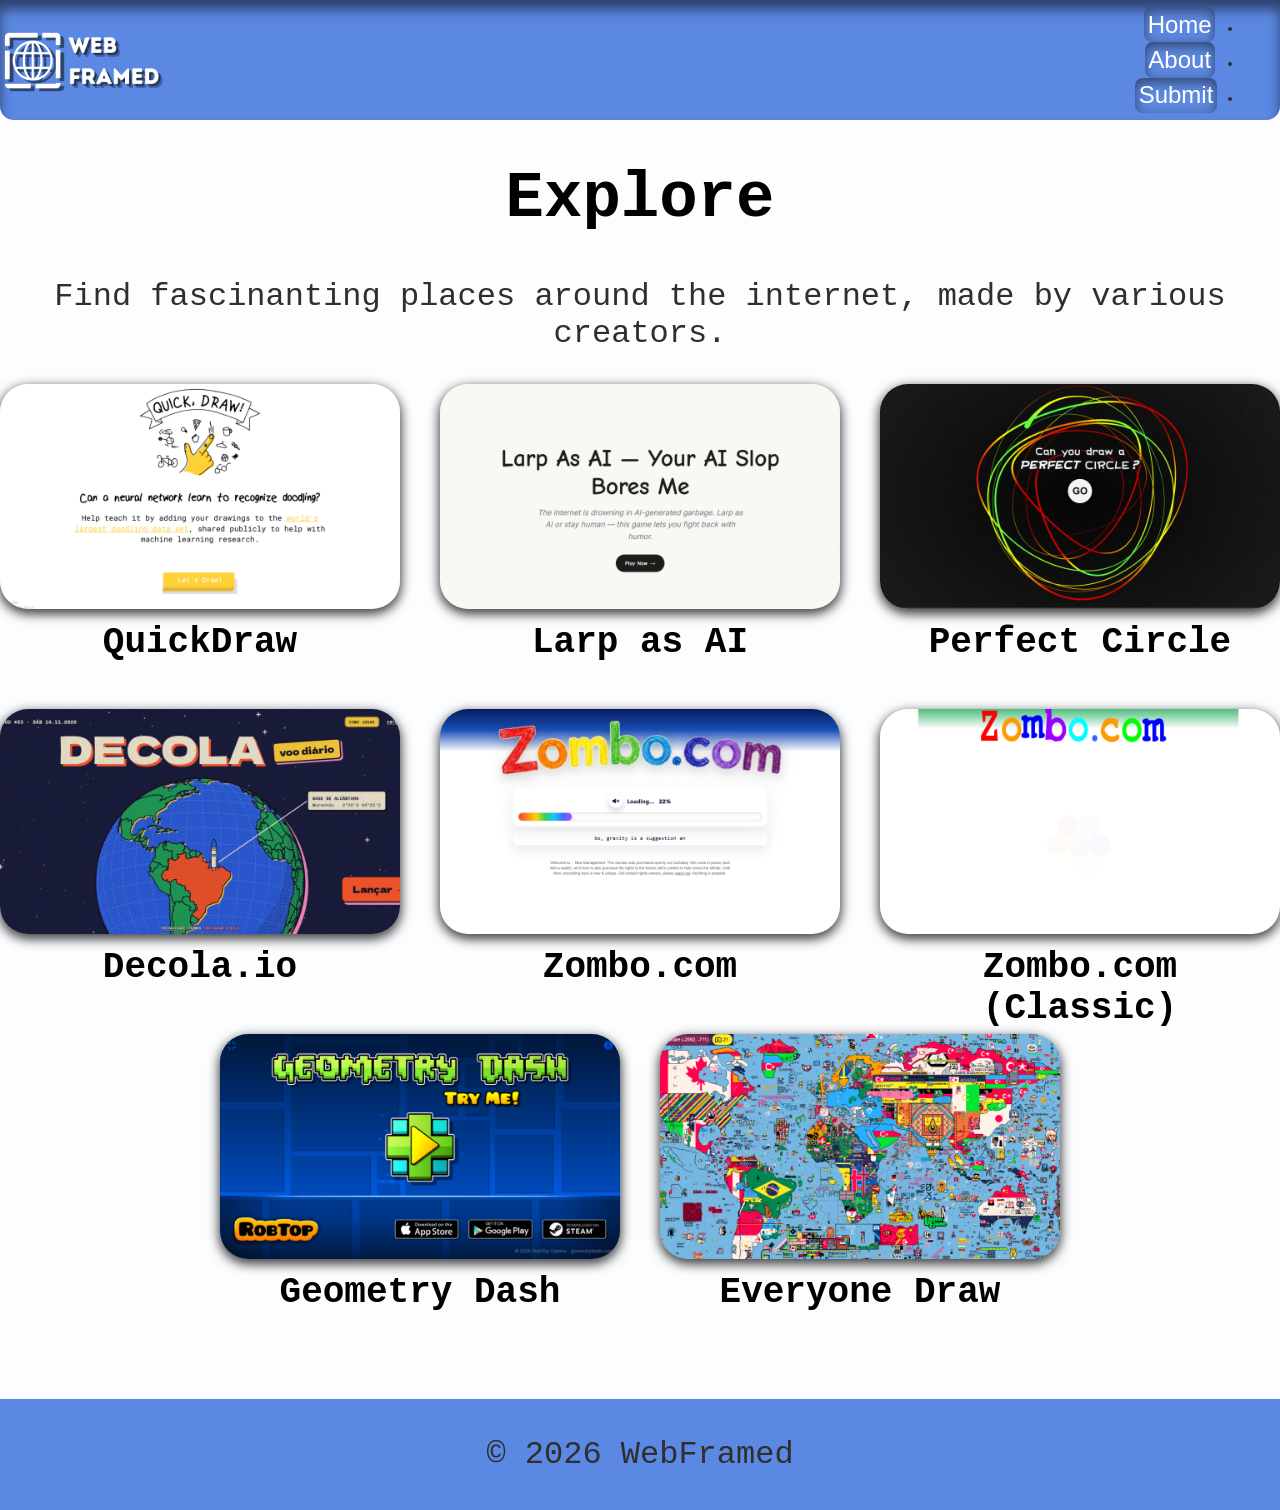
<file: index.html>
<!DOCTYPE html>
<html lang="en">
<head>
    <meta charset="UTF-8">
    <meta name="viewport" content="width=device-width, initial-scale=1.0">
    <title>WebFramed - Home</title>
    <link rel="stylesheet" href="style.css">
</head>
<body>
    <header>
        <a href="index.html" class="logo">
            <img src="assets/images/WFLogo.png" alt="Website Gallery Logo">
        </a>
        <nav>
            <div class="nav-button">
                <ul>
                    <li><a href="index.html"><button>Home</button></a></li>
                    <li><a href="about.html"><button>About</button></a></li>
                    <li><a href="contact.html"><button>Submit</button></a></li>
                </ul>
            </div>
        </nav>
        
    </header>
    <main>
        <h1>Explore</h1>
        <p class="tiny">Find fascinanting places around the internet, made by various creators.</p>
        <div class="site-container">
            <div class="site-unit">
                <a href="https://quickdraw.withgoogle.com/" target="_blank">
                    <img src = "assets/images/site-images/QuickDraw.png" alt="QuickDraw">
                </a>
                <h2>QuickDraw</h2>
            </div>
             <div class="site-unit">
                <a href="https://larpasai.com/" target="_blank">
                    <img src = "assets/images/site-images/larp-as-ai.png" alt="Larp as AI">
                </a>
                <h2>Larp as AI</h2>
            </div>
             <div class="site-unit">
                <a href="https://neal.fun/perfect-circle/" target="_blank">
                    <img src = "assets/images/site-images/PerfectCircle.png" alt="Perfect Circle">
                </a>
                <h2>Perfect Circle</h2>
            </div>
             <div class="site-unit">
                <a href="https://decola.io/" target="_blank">
                    <img src = "assets/images/site-images/Decola.io.png" alt="Decola.io">
                </a>
                <h2>Decola.io</h2>
            </div>
            <div class="site-unit">
                <a href="https://zombo.com/" target="_blank">
                    <img src = "assets/images/site-images/zombocom.png" alt="Zombo.com">
                </a>
                <h2>Zombo.com</h2>
            </div>
             <div class="site-unit">
                <a href="https://welcometozombo.com/" target="_blank">
                    <img src = "assets/images/site-images/classic_zombocom.png" alt="Zombo.com (Classic)">
                </a>
                <h2>Zombo.com (Classic)</h2>
            </div>
             <div class="site-unit">
                <a href="https://geometrydash.com/" target="_blank">
                    <img src = "assets/images/site-images/geometrydash.com.png" alt="geometrydash.com">
                </a>
                <h2>Geometry Dash</h2>
            </div>
             <div class="site-unit">
                <a href="https://everyonedraw.com" target="_blank">
                    <img src = "assets/images/site-images/everyonedraw.png" alt="everyonedraw.com">
                </a>
                <h2>Everyone Draw</h2>
            </div>
        </div>
    </main>
    <footer>
        <p>&copy; 2026 WebFramed</p>
    </footer>
</body>
</html>
</file>
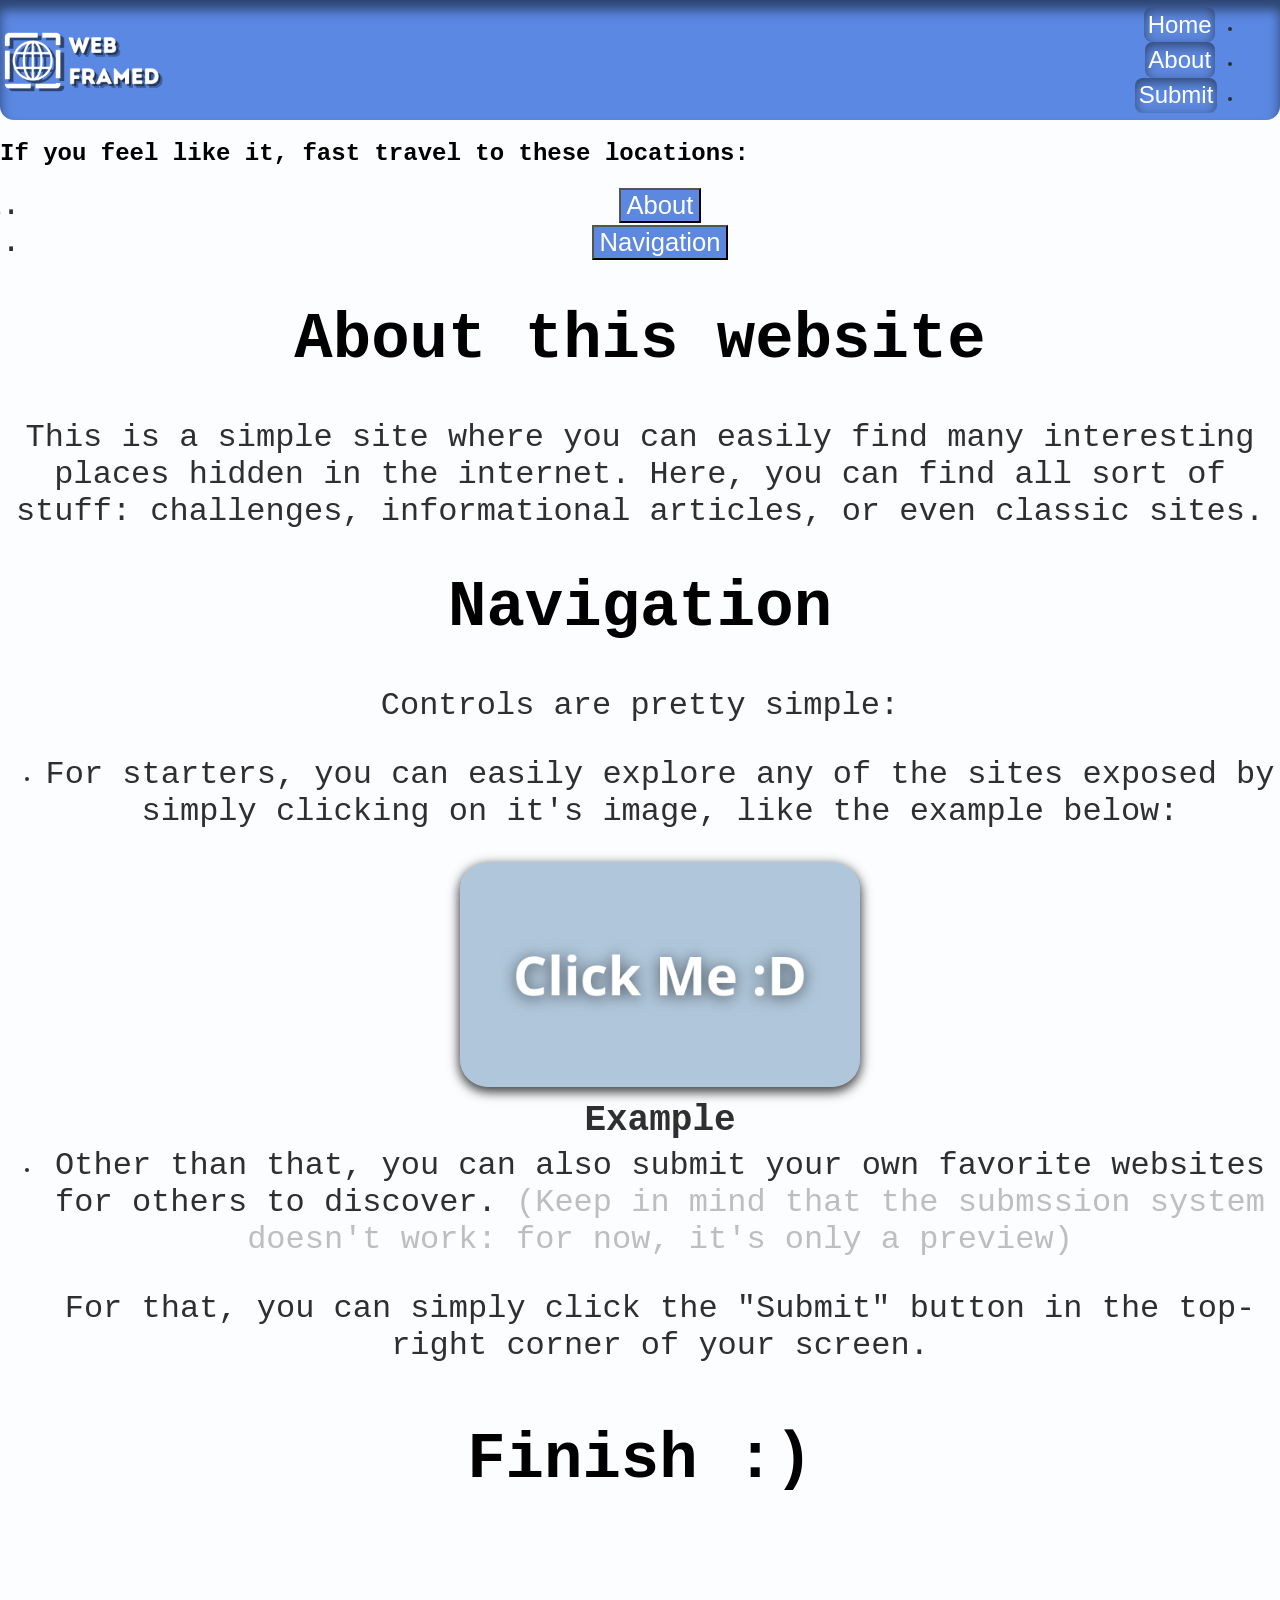
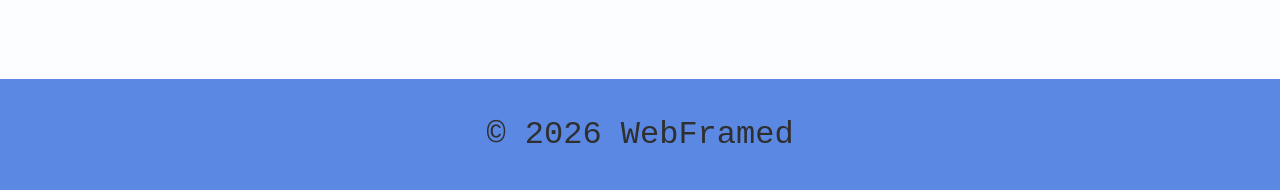
<file: about.html>
<!DOCTYPE html>
<html lang="en">
<head>
    <meta charset="UTF-8">
    <meta name="viewport" content="width=device-width, initial-scale=1.0">
    <title>WebFramed - About</title>
    <link rel="stylesheet" href="style.css">
</head>
<body>
    <header>
        <a href="index.html" class="logo">
            <!-- Link para página inicial (juiz pelo amor de deus está literalmente aqui). -->
            <img src="assets/images/WFLogo.png" alt="Website Gallery Logo">
    
        </a>
        
        <nav>
            <div class="nav-button">
                <ul>
                    <li><a href="index.html"><button>Home</button></a></li>
                    <li><a href="about.html"><button>About</button></a></li>
                    <li><a href="contact.html"><button>Submit</button></a></li>
                </ul>
            </div>
        </nav>
        
    </header>
    <main>
        <h2>If you feel like it, fast travel to these locations:</h2>
        <ol>
            <li><a class="about_travel" href="#about"><button>About</button></a></li>
            <li><a class="about_travel" href="#navigation"><button>Navigation</button></a></li>
        </ol>
        <h1 id="about">About this website</h1>
        <p>This is a simple site where you can easily find many interesting places hidden in the internet. Here, 
            you can find all sort of stuff: challenges, informational articles, or even classic sites.</p>
        <h1 id="navigation">Navigation</h1>
        <p> Controls are pretty simple:</p>
        <ul>
            <li class="li-about">
                <sector id="explore-tutorial-1">
                <p>For starters, you can easily explore any of the sites exposed by simply clicking on it's image,
                 like the example below:</p>
                 </sector>
             <div class="site-container">
            <div class="site-unit">
                <a href="example.html" target="_blank">
                    <img src = "assets/images/site-images/example.png" alt="Example">
                </a>
                <h2>Example</h2>

            </div>
            </li>
            <li class="li-about">
                <p>Other than that, you can also submit your own favorite websites for others to discover.
             <span class="transparent">(Keep in mind that the submssion system doesn't work: for now, it's only a preview)</span></span>
            </p>
        <p>For that, you can simply click the "Submit" button in the top-right corner of your screen.</p>

            </li>
        </ul>
    
        
        
        <h1>Finish :&rpar; </h1>

      
    </main>
    <footer>
        <p>&copy; 2026 WebFramed</p>
    </footer>
</body>
</html>
</file>
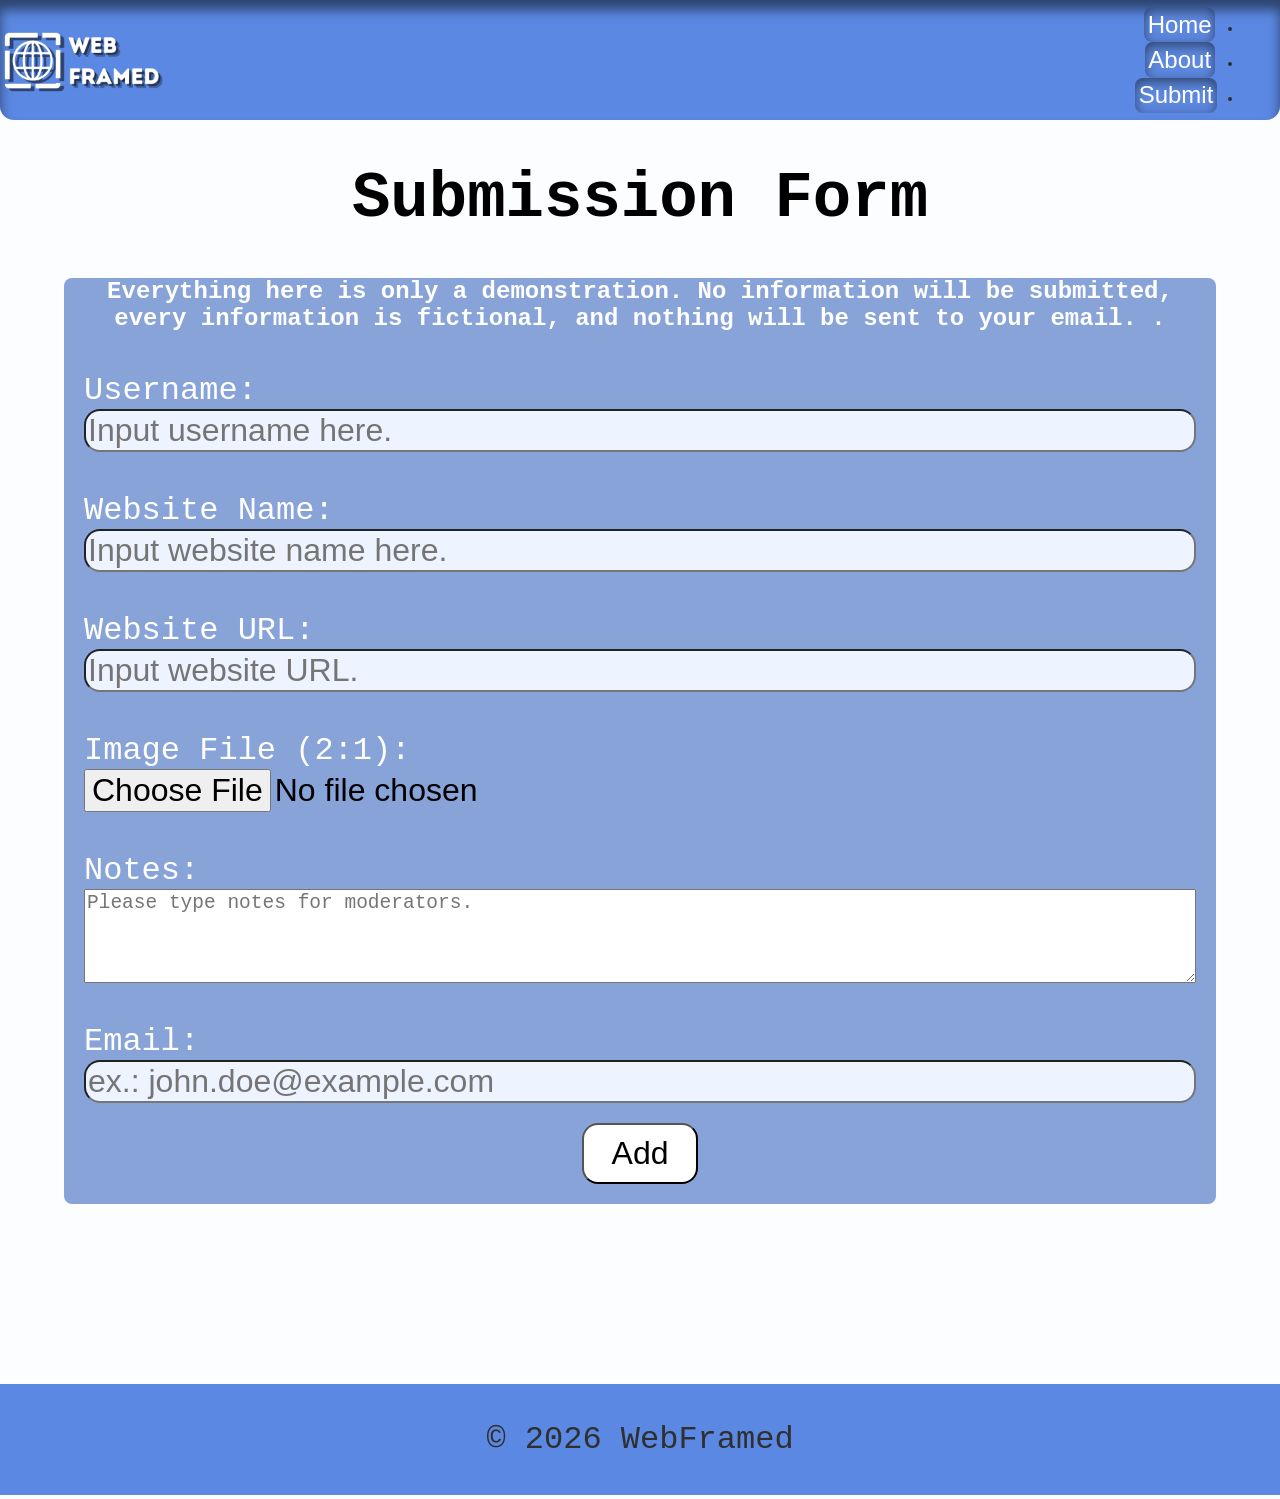
<file: contact.html>
<!DOCTYPE html>
<html lang="en">
<head>
    <meta charset="UTF-8">
    <meta name="viewport" content="width=device-width, initial-scale=1.0">
    <title>WebFramed - Submit</title>
    <link rel="stylesheet" href="style.css">
</head>
<body>
    <header>
        <a href="index.html" class="logo">
            <img src="assets/images/WFLogo.png" alt="Website Gallery Logo">
        </a>
        <nav>
            <div class="nav-button">
                <ul>
                    <li><a href="index.html"><button>Home</button></a></li>
                    <li><a href="about.html"><button>About</button></a></li>
                    <li><a href="contact.html"><button>Submit</button></a></li>
                </ul>
            </div>
        </nav>
        
    </header>
    <main>
        <h1>Submission Form</h1>
        
        <form action="contact.html" method="get">
       <div class="submission-form">
        <h2>Everything here is only a demonstration. No information will be submitted, every information is fictional, and nothing will be sent to your email. .</h2>

        <div class="form-group">
            <label for="username">Username:</label>
            <input type="text" id="username" placeholder="Input username here." name="username" required>
        </div>
        <div class="form-group">
            <label for="website-name">Website Name:</label>
            <input type="text" id="website-name" placeholder="Input website name here." name="website-name" required>
        </div>
        <div class="form-group">
            <label for="website-url">Website URL:</label>
            <input type="text" id="website-url" placeholder="Input website URL." name="website-url" required>
        </div>
        <div class="form-group">
            <label for="website-image">Image File (2:1):</label>
            <input type="file" id="website-image" accept="image/*" placeholder="" class="file-input" name="website-image" required>
        </div>
        <div class="form-group">
            <label for="website-notes">Notes:</label>
            <textarea type="textarea" id="website-notes" class="text-area-input" name="website-notes" placeholder="Please type notes for moderators." required
            rows = 4></textarea>
            
        </div>
        <div class="form-group">
            <label for="email">Email:</label>
            <input type="email" id="email" name="email" placeholder="ex.: john.doe@example.com" required>
        </div>
        <button type="submit" class="submit-button">Add</button>



       </div>
       </form>
    </main>
    <footer>
        <p>&copy; 2026 WebFramed</p>
    </footer>
</body>
</html>
</file>
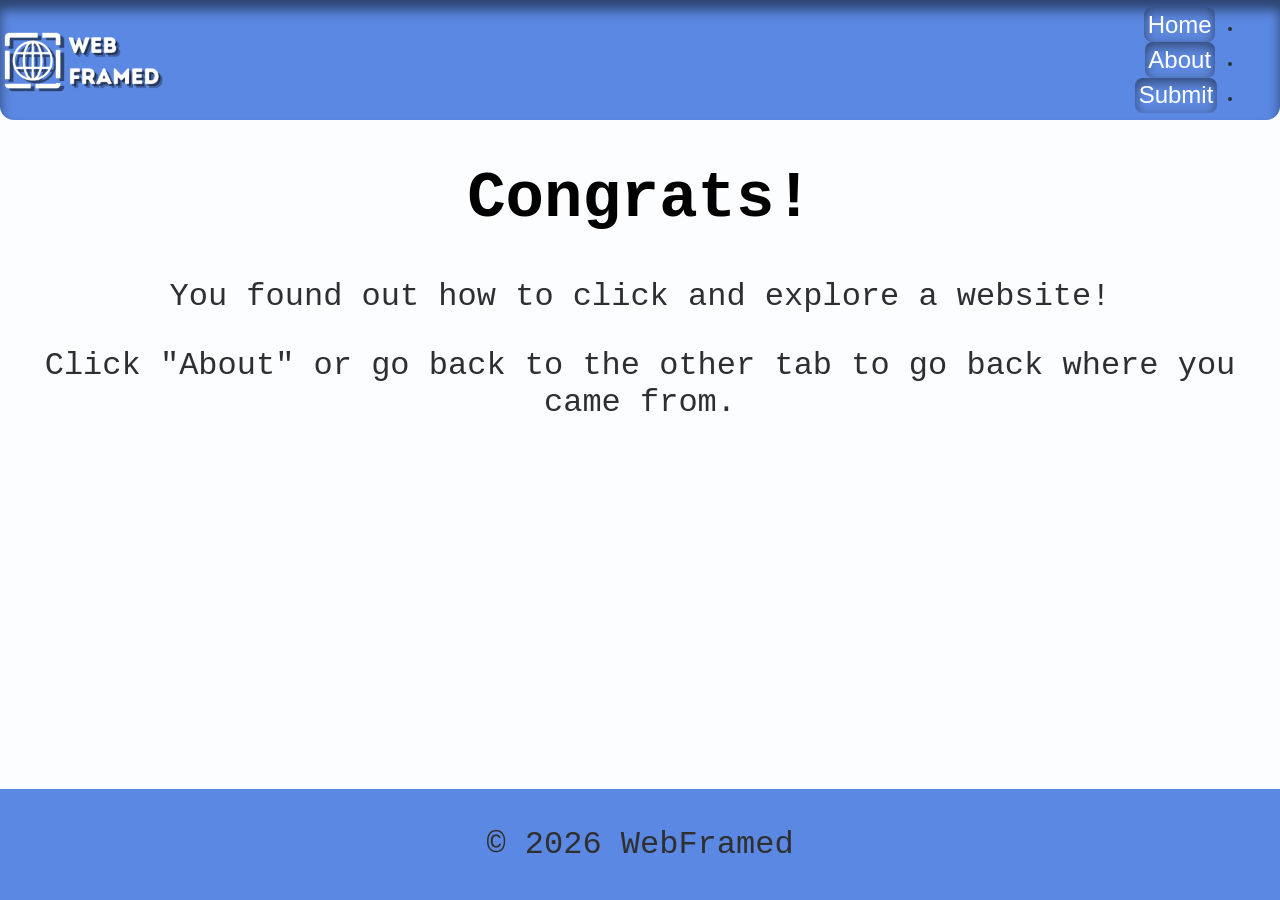
<file: example.html>
<!DOCTYPE html>
<html lang="en">
<head>
    <meta charset="UTF-8">
    <meta name="viewport" content="width=device-width, initial-scale=1.0">
    <title>WebFramed - Example</title>
    <link rel="stylesheet" href="style.css">
</head>
<body>
    <header>
        <a href="index.html" class="logo">
            <img src="assets/images/WFLogo.png" alt="Website Gallery Logo">
        </a>
        
        <nav>
            <div class="nav-button">
                <ul>
                    <li><a href="index.html"><button>Home</button></a></li>
                    <li><a href="about.html"><button>About</button></a></li>
                    <li><a href="contact.html"><button>Submit</button></a></li>
                </ul>
            </div>
        </nav>
        
    </header>
    <main>
        <h1>Congrats!</h1>
        <p>You found out how to click and explore a website!</p>
        
        <p>Click "About" or go back to the other tab to go back where you came from.</p>
    </main>
    <footer>
        <p>&copy; 2026 WebFramed</p>
    </footer>
</body>
</html>
</file>
<file: style.css>
body {
    margin: 0;
    padding: 0;
    font-family:'Courier New', Courier, monospace;
    background-color: #fbfdff;
    min-height: 100vh;
    display: flex;
    flex-direction: column;
}

main {
    flex: 1;
}
header {
    background-color: #5b88e2;
    max-width: 100%;
    width: 100%;
    height: 120px;
    display: flex;
    box-shadow: inset 0px 10px 12px 0px rgba(0, 0, 0, 0.50);
    border-radius: 0px 0px 14px 14px;
    display: flex;
    flex-wrap:nowrap;
    justify-content:space-between;
    align-items:center;
}

#example-last {
    margin-bottom: 249px;
}
footer {
    margin-top: 140px;
    
    background-color: #5b88e2;
    padding: 5px;
    text-align:center;

}
nav {
    display:flex;
    justify-content:flex-end;
    align-items:flex-end;
    flex-direction:row;
}
.nav-button {
    display:flex;
    justify-content:flex-end;
    align-items:flex-end;
    flex-direction:column;
    margin:auto 20%;
}

.nav-button ul {
    direction:rtl;
    display:block;
}

.nav-button li {
    font-size: 1em;
}
.nav-button button{
    text-decoration:dotted;
    font-family:'Lucida Sans', 'Lucida Sans Regular', 'Lucida Grande', 'Lucida Sans Unicode', Geneva, Verdana, sans-serif;
    color:white;
    background-color: #5d88df;
    box-shadow: inset 0px 4px 12px 0px rgba(0, 0, 0, 0.50);
    font-size: 1.5em;
    padding:5%;
    border: #41609d;
    border-radius: 8px;
}

.nav-button button:hover {
    background-color: #41609d;
    box-shadow: inset 0px 4px 12px 0px rgba(0, 0, 0, 0.50);
    
    transition: transform 0.3s ease, box-shadow 0.3s ease, background-color 0.3s ease;
}
h1 {
    font-size: 4em;
    text-align: center;
}

p, li {
    font-size: 2em;
    color: #2f2f2f;
    text-align: center;
    
}

.li-about {
    font-size: 1em;
    margin-bottom: 60px;
}

.transparent {
    opacity: 0.3;
}
.logo img{
    height: 100%;
    margin: auto 2%;
}

.logo {
    height:75%;
    display: block;
}

.site-container {
    display: flex;
    flex-wrap: wrap;
    
    justify-content:center;
    margin: 0 auto;
    align-items: center;
    column-gap: 40px;
    row-gap: 100px;;
}

.site-unit {
    box-shadow: 0px 4px 12px 0px rgba(0, 0, 0, 0.50);
    border-radius: 28px;

    width: 400px;
    height: 225px;
    transition: transform 0.3s ease, box-shadow 0.3s ease;
}

.site-unit:hover {
    transform: translateY(-6px);
    box-shadow: 0px 8px 20px 0px rgba(0, 0, 0, 0.35);
}
.site-unit img {
    background-color: #3b3b3b;
    box-shadow: 0px 4px 12px 0px rgba(0, 0, 0, 0.50);
    border-radius: 28px;
    

    width: 100%;
    height: 100%;
}

.site-unit h2 {
    font-size: 36px;
    text-align: center;
    transform: translateY(-8px);
    margin: 16px auto;
}

.submission-form {
    background-color: #88a3d8;
    border-radius: 8px;
    max-width: 90%;
    display:flex;
    justify-content:center;
    margin: 40px auto 40px;
}

.submission-form h1 {
    color:#ffffff;
    text-decoration-line:underline;
}

label {
    color: #ffffff;
    font-size: 2em;
    flex:0.5;
}

input {
    font-size: 2em;
    border-radius: 16px;
    flex:1.5;
    background-color:#edf3ff;
}

.file-input {
    border-radius: 0px;
    background-color:#ffffff00
}

.text-area-input {
    height: 2em;

}
.form-group {
    display:flex;
        justify-content:center;
        flex-direction:column;
        padding:20px;
}

.submission-form {
    display:flex;
    justify-content:center;
    flex-direction:column;
}

.submit-button {
    background-color:#ffffff;
    width: 10%;
    margin: 0 auto;
    font-size: 2em;
    border-radius: 16px;
    padding: 10px;
    margin-bottom: 20px;
}

.submission-form h2 {
    font-size: 1.5em;
    text-align: center;
    margin: 0 auto 20px;
    color: #ffffff;
}
.submit-button:hover {
    background-color: #b4b4b4;
  
    transition: background-color 0.3s ease;
}

.about_travel {
    text-decoration:none;
}

.about_travel button {
    background-color:#5d88df;
    color:white;
    font-size: 0.8em;
}

.about_travel button:hover {
    background-color: #41609d;
   
    
    transition: background-color 0.3s ease;
}

#website-notes {
   flex: 1.5;
   font-size: 1.5em;
   
}
@media (max-width: 630px) {
    .site-unit {
        width: 240px;
        height: 135px;
        margin: auto 0;
    }
    .logo {
        height: 75%;
        
    }
    h2 {
        font-size: 1em;
    }
    h1 {
        font-size: clamp(2.5rem, 11vw, 4rem);
    }

    p, li {
        font-size: clamp(1.1rem, 5vw, 1.5rem);
    }
    p {
        max-width:80%;
        margin: 20px auto;
    }
    .site-container {
       
        max-width: 100%;
        
    }
    .nav-button {
        margin: auto 0;
        font-size: 1em;
    }

    .file-input {
    font-size: 0.8em;
    
}

    

    .form-group {
        display:flex;
        justify-content:center;
        flex-direction:column;
        padding:20px;
    }

    .submit-button {
    width: 50%;
    margin: 0 auto;
    
    }
    input, label, textarea{
        max-width: 70%;
        flex: 0.2;
        margin: 0 auto;
        

    }
}
</file>
